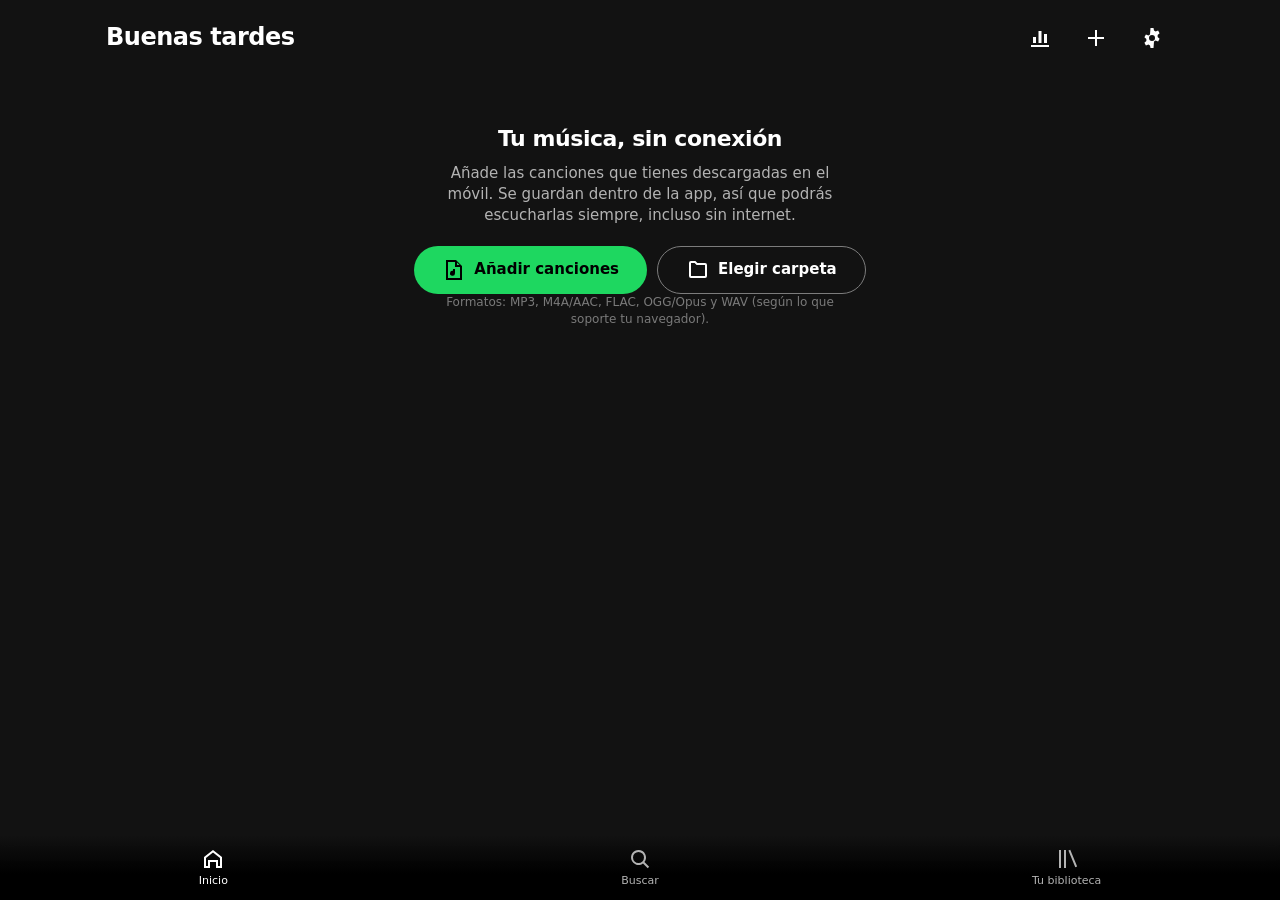
<file: index.html>
<!doctype html>
<html lang="es">
<head>
  <meta charset="utf-8">
  <meta name="viewport" content="width=device-width, initial-scale=1, viewport-fit=cover">
  <meta name="theme-color" content="#121212">
  <meta name="description" content="Reproductor para la música descargada en tu móvil">
  <meta name="apple-mobile-web-app-capable" content="yes">
  <meta name="mobile-web-app-capable" content="yes">
  <meta name="apple-mobile-web-app-status-bar-style" content="black-translucent">
  <meta name="apple-mobile-web-app-title" content="LocalMusic">
  <title>LocalMusic</title>
  <link rel="manifest" href="manifest.webmanifest">
  <link rel="icon" href="icons/icon.svg" type="image/svg+xml">
  <link rel="apple-touch-icon" href="icons/icon-192.png">
  <link rel="stylesheet" href="css/styles.css">
</head>
<body>
  <div id="app">
    <main id="view" tabindex="-1"></main>

    <!-- Mini reproductor -->
    <div id="mini" class="mini hidden" role="region" aria-label="Reproduciendo">
      <button class="mini-open" id="mini-open" aria-label="Abrir reproductor">
        <img id="mini-cover" class="cover" alt="">
        <span class="mini-text">
          <span id="mini-title" class="mini-title"></span>
          <span id="mini-artist" class="mini-artist"></span>
        </span>
      </button>
      <button class="icon-btn" id="mini-like" aria-label="Me gusta"></button>
      <button class="icon-btn" id="mini-play" aria-label="Reproducir"></button>
      <div class="mini-progress"><div id="mini-bar"></div></div>
    </div>

    <!-- Navegación inferior -->
    <nav id="tabs" class="tabs">
      <a href="#/" data-tab="home"><span data-icon="home"></span>Inicio</a>
      <a href="#/search" data-tab="search"><span data-icon="search"></span>Buscar</a>
      <a href="#/library" data-tab="library"><span data-icon="library"></span>Tu biblioteca</a>
    </nav>
  </div>

  <!-- Reproductor a pantalla completa -->
  <section id="player" class="player" aria-hidden="true" aria-label="Reproductor">
    <header class="player-head">
      <button class="icon-btn" id="player-close" aria-label="Cerrar reproductor"></button>
      <div class="player-context">
        <small>REPRODUCIENDO DESDE</small>
        <span id="player-from">Tu biblioteca</span>
      </div>
      <button class="icon-btn" id="player-more" aria-label="Más opciones"></button>
    </header>
    <div class="player-art"><img id="player-cover" class="cover" alt=""></div>
    <div class="player-meta">
      <div class="player-titles">
        <h2 id="player-title"></h2>
        <button id="player-artist" class="link"></button>
      </div>
      <button class="icon-btn" id="player-like" aria-label="Me gusta"></button>
    </div>
    <div class="seek">
      <input type="range" id="seek" min="0" max="1000" value="0" step="1" aria-label="Posición">
      <div class="times"><span id="t-cur">0:00</span><span id="t-dur">0:00</span></div>
    </div>
    <div class="controls">
      <button class="icon-btn" id="btn-shuffle" aria-label="Aleatorio"></button>
      <button class="icon-btn big" id="btn-prev" aria-label="Anterior"></button>
      <button class="play-btn" id="btn-play" aria-label="Reproducir"></button>
      <button class="icon-btn big" id="btn-next" aria-label="Siguiente"></button>
      <button class="icon-btn" id="btn-repeat" aria-label="Repetir"></button>
    </div>
    <div class="player-foot">
      <button class="icon-btn" id="btn-queue" aria-label="Cola de reproducción"></button>
    </div>
  </section>

  <!-- Hoja de acciones / diálogos -->
  <div id="sheet-backdrop" class="backdrop hidden"></div>
  <div id="sheet" class="sheet hidden" role="dialog" aria-modal="true"></div>

  <div id="toast" class="toast hidden" role="status" aria-live="polite"></div>

  <input type="file" id="file-input" accept="audio/*,.mp3,.m4a,.aac,.flac,.ogg,.opus,.wav" multiple hidden>
  <input type="file" id="folder-input" webkitdirectory multiple hidden>
  <input type="file" id="backup-input" accept="application/json,.json" hidden>

  <audio id="audio" preload="auto"></audio>

  <script type="module" src="js/app.js"></script>
</body>
</html>
</file>
<file: css/styles.css>
:root {
  --bg: #121212;
  --bg-2: #181818;
  --bg-3: #242424;
  --bg-4: #2e2e2e;
  --text: #ffffff;
  --muted: #b3b3b3;
  --dim: #7a7a7a;
  --accent: #1ed760;
  --accent-ink: #000;
  --danger: #ff5c5c;
  --radius: 8px;
  --tabs-h: 64px;
  --mini-h: 60px;
  --safe-b: env(safe-area-inset-bottom, 0px);
  --safe-t: env(safe-area-inset-top, 0px);
  --hero: #3a3a3a;
  color-scheme: dark;
}

* { box-sizing: border-box; -webkit-tap-highlight-color: transparent; }
html, body { margin: 0; height: 100%; }
body {
  background: var(--bg);
  color: var(--text);
  font: 15px/1.4 system-ui, -apple-system, "Segoe UI", Roboto, "Helvetica Neue", Arial, sans-serif;
  overscroll-behavior-y: none;
}
button { font: inherit; color: inherit; background: none; border: 0; cursor: pointer; padding: 0; }
a { color: inherit; text-decoration: none; }
img { display: block; }
h1, h2, h3 { margin: 0; letter-spacing: -0.02em; }
.hidden { display: none !important; }
svg.i { width: 24px; height: 24px; fill: currentColor; flex: none; }

/* ---------- Estructura ---------- */
#view {
  min-height: 100vh;
  padding: calc(var(--safe-t) + 16px) 16px calc(var(--tabs-h) + var(--mini-h) + var(--safe-b) + 24px);
  outline: none;
  max-width: 1100px;
  margin: 0 auto;
}
#view.has-hero { padding-top: 0; }

.tabs {
  position: fixed; left: 0; right: 0; bottom: 0; z-index: 20;
  display: flex; justify-content: space-around;
  height: calc(var(--tabs-h) + var(--safe-b));
  padding-bottom: var(--safe-b);
  background: linear-gradient(to bottom, rgba(18,18,18,.85), #000 60%);
  backdrop-filter: blur(8px);
}
.tabs a {
  flex: 1; display: flex; flex-direction: column; align-items: center; justify-content: center;
  gap: 2px; font-size: 11px; color: var(--muted);
}
.tabs a.active { color: var(--text); }

/* ---------- Mini reproductor ---------- */
.mini {
  position: fixed; z-index: 21;
  left: 8px; right: 8px;
  bottom: calc(var(--tabs-h) + var(--safe-b) + 4px);
  height: var(--mini-h);
  display: flex; align-items: center; gap: 4px;
  padding: 0 6px 0 8px;
  border-radius: var(--radius);
  background: var(--mini-bg, #3b3b3b);
  transition: background .4s;
  overflow: hidden;
  max-width: 1084px; margin: 0 auto;
}
.mini-open { flex: 1; display: flex; align-items: center; gap: 10px; min-width: 0; text-align: left; height: 100%; }
.mini .cover { width: 42px; height: 42px; border-radius: 4px; }
.mini-text { display: flex; flex-direction: column; min-width: 0; }
.mini-title, .mini-artist { white-space: nowrap; overflow: hidden; text-overflow: ellipsis; }
.mini-title { font-weight: 600; font-size: 14px; }
.mini-artist { font-size: 13px; color: rgba(255,255,255,.7); }
.mini-progress { position: absolute; left: 8px; right: 8px; bottom: 0; height: 2px; background: rgba(255,255,255,.25); border-radius: 2px; }
.mini-progress div { height: 100%; width: 0; background: #fff; border-radius: 2px; }

.icon-btn { width: 44px; height: 44px; display: inline-flex; align-items: center; justify-content: center; color: var(--text); border-radius: 50%; flex: none; }
.icon-btn:active { transform: scale(.92); }
.icon-btn.on { color: var(--accent); }
.icon-btn.liked { color: var(--accent); }
.icon-btn.big svg.i { width: 36px; height: 36px; }

/* ---------- Tipos de cabecera ---------- */
.page-head { display: flex; align-items: center; gap: 12px; margin-bottom: 16px; }
.page-head h1 { font-size: 24px; flex: 1; }
.avatar { width: 32px; height: 32px; border-radius: 50%; background: var(--accent); color: #000; display: grid; place-items: center; font-weight: 700; }
.section-title { font-size: 20px; margin: 24px 0 12px; }

.chips { display: flex; gap: 8px; overflow-x: auto; padding-bottom: 4px; margin-bottom: 12px; scrollbar-width: none; }
.chips::-webkit-scrollbar { display: none; }
.chip { padding: 6px 14px; border-radius: 999px; background: var(--bg-3); white-space: nowrap; font-size: 13px; }
.chip.active { background: var(--accent); color: var(--accent-ink); }

/* ---------- Accesos rápidos (inicio) ---------- */
.quick { display: grid; grid-template-columns: repeat(2, 1fr); gap: 8px; }
@media (min-width: 720px) { .quick { grid-template-columns: repeat(4, 1fr); } }
.quick a, .quick button {
  display: flex; align-items: center; gap: 10px; height: 56px; overflow: hidden;
  background: rgba(255,255,255,.08); border-radius: 4px; font-weight: 600; font-size: 13px; text-align: left;
}
.quick .cover { width: 56px; height: 56px; flex: none; }
.quick span { overflow: hidden; display: -webkit-box; -webkit-line-clamp: 2; -webkit-box-orient: vertical; padding-right: 8px; }

/* ---------- Carruseles y rejillas ---------- */
.row { display: grid; grid-auto-flow: column; grid-auto-columns: 140px; gap: 14px; overflow-x: auto; padding-bottom: 6px; scrollbar-width: none; }
.row::-webkit-scrollbar { display: none; }
.grid { display: grid; grid-template-columns: repeat(auto-fill, minmax(140px, 1fr)); gap: 18px 14px; }
.card { display: block; min-width: 0; }
.card .cover { width: 100%; aspect-ratio: 1; height: auto; border-radius: 6px; box-shadow: 0 8px 24px rgba(0,0,0,.5); }
.card.round .cover { border-radius: 50%; }
.card .t { margin-top: 8px; font-size: 13px; font-weight: 600; white-space: nowrap; overflow: hidden; text-overflow: ellipsis; }
.card .s { font-size: 12px; color: var(--muted); white-space: nowrap; overflow: hidden; text-overflow: ellipsis; }
.card.round .t, .card.round .s { text-align: center; }

.cover { background: var(--bg-4); object-fit: cover; }
.cover.ph { background: linear-gradient(135deg, #3d3d3d, #232323); }

/* ---------- Listas de canciones ---------- */
.list { display: flex; flex-direction: column; }
.item {
  display: flex; align-items: center; gap: 12px;
  min-height: 60px; padding: 6px 0; text-align: left; width: 100%;
}
.item .cover { width: 48px; height: 48px; border-radius: 4px; flex: none; }
.item.round .cover { border-radius: 50%; }
.item .num { width: 24px; text-align: center; color: var(--muted); flex: none; font-variant-numeric: tabular-nums; }
.item .txt { flex: 1; min-width: 0; }
.item .t { white-space: nowrap; overflow: hidden; text-overflow: ellipsis; }
.item .s { font-size: 13px; color: var(--muted); white-space: nowrap; overflow: hidden; text-overflow: ellipsis; display: flex; align-items: center; gap: 4px; }
.item.playing .t { color: var(--accent); }
.item .more { color: var(--muted); }
.item .dl { color: var(--accent); width: 14px; height: 14px; }
.item .eq { display: none; }
.item.playing .eq { display: inline-block; }
.eq { width: 12px; height: 12px; color: var(--accent); }

/* ---------- Cabecera de álbum / playlist ---------- */
.hero {
  margin: 0 -16px 8px;
  padding: calc(var(--safe-t) + 56px) 16px 16px;
  background: linear-gradient(to bottom, var(--hero) 0%, color-mix(in srgb, var(--hero) 40%, var(--bg)) 70%, var(--bg) 100%);
  position: relative;
}
.hero .back { position: absolute; top: calc(var(--safe-t) + 8px); left: 8px; }
.hero .hero-cover { width: min(60vw, 240px); aspect-ratio: 1; height: auto; margin: 0 auto 20px; box-shadow: 0 12px 40px rgba(0,0,0,.55); border-radius: 4px; }
.hero.round .hero-cover { border-radius: 50%; }
.hero h1 { font-size: 26px; line-height: 1.15; }
.hero .sub { color: var(--muted); font-size: 13px; margin-top: 6px; }
.hero .owner { display: flex; align-items: center; gap: 8px; margin-top: 8px; font-weight: 600; font-size: 13px; }
.actions { display: flex; align-items: center; gap: 4px; margin-top: 8px; }
.actions .grow { flex: 1; }
.play-btn {
  width: 56px; height: 56px; border-radius: 50%; background: var(--accent); color: var(--accent-ink);
  display: inline-flex; align-items: center; justify-content: center; flex: none;
  box-shadow: 0 8px 18px rgba(0,0,0,.35);
}
.play-btn svg.i { width: 28px; height: 28px; }
.play-btn:active { transform: scale(.95); }

/* ---------- Buscar ---------- */
.search-box {
  display: flex; align-items: center; gap: 8px; background: #fff; color: #000; border-radius: 6px;
  padding: 0 12px; height: 46px; margin-bottom: 16px; position: sticky; top: calc(var(--safe-t) + 8px); z-index: 5;
}
.search-box input { flex: 1; border: 0; outline: none; font: inherit; font-size: 16px; background: transparent; color: #000; }
.genres { display: grid; grid-template-columns: repeat(auto-fill, minmax(150px, 1fr)); gap: 12px; }
.genre { height: 96px; border-radius: 8px; padding: 12px; font-weight: 700; font-size: 16px; position: relative; overflow: hidden; text-align: left; }
.genre img { position: absolute; width: 64px; height: 64px; right: -10px; bottom: -4px; transform: rotate(25deg); box-shadow: 0 4px 12px rgba(0,0,0,.4); }

/* ---------- Estado vacío ---------- */
.empty { text-align: center; padding: 48px 16px; color: var(--muted); }
.empty h2 { color: var(--text); font-size: 22px; margin-bottom: 8px; }
.empty p { max-width: 420px; margin: 0 auto 20px; }
.btn {
  display: inline-flex; align-items: center; justify-content: center; gap: 8px;
  height: 48px; padding: 0 28px; border-radius: 999px; font-weight: 700;
  background: var(--text); color: #000;
}
.btn.accent { background: var(--accent); color: var(--accent-ink); }
.btn.ghost { background: transparent; color: var(--text); border: 1px solid #7c7c7c; }
.btn.small { height: 36px; padding: 0 18px; font-size: 13px; }
.btn-row { display: flex; gap: 10px; justify-content: center; flex-wrap: wrap; }
.hint { font-size: 12px; color: var(--dim); margin-top: 16px; }

/* ---------- Reproductor completo ---------- */
.player {
  position: fixed; inset: 0; z-index: 40;
  display: flex; flex-direction: column;
  padding: calc(var(--safe-t) + 8px) 24px calc(var(--safe-b) + 16px);
  background: linear-gradient(to bottom, var(--player-bg, #444) 0%, #121212 85%);
  transform: translateY(100%);
  transition: transform .32s cubic-bezier(.2,.8,.2,1);
  visibility: hidden;
}
.player.open { transform: none; visibility: visible; }
.player-head { display: flex; align-items: center; gap: 8px; margin: 0 -12px; }
.player-context { flex: 1; text-align: center; min-width: 0; }
.player-context small { display: block; font-size: 10px; letter-spacing: .12em; color: rgba(255,255,255,.75); }
.player-context span { font-weight: 700; font-size: 13px; display: block; white-space: nowrap; overflow: hidden; text-overflow: ellipsis; }
.player-art { flex: 1; display: flex; align-items: center; justify-content: center; min-height: 0; padding: 24px 0; }
.player-art .cover { width: 100%; max-width: min(420px, 100%); max-height: 100%; aspect-ratio: 1; height: auto; object-fit: cover; border-radius: 8px; box-shadow: 0 16px 48px rgba(0,0,0,.55); }
.player-meta { display: flex; align-items: center; gap: 12px; max-width: 520px; width: 100%; margin: 0 auto; }
.player-titles { flex: 1; min-width: 0; }
.player-titles h2 { font-size: 22px; white-space: nowrap; overflow: hidden; text-overflow: ellipsis; }
.player-titles .link { color: rgba(255,255,255,.75); font-size: 15px; white-space: nowrap; overflow: hidden; text-overflow: ellipsis; max-width: 100%; display: block; text-align: left; }
.seek { max-width: 520px; width: 100%; margin: 14px auto 0; }
.seek input { width: 100%; margin: 0; }
.times { display: flex; justify-content: space-between; font-size: 11px; color: rgba(255,255,255,.7); font-variant-numeric: tabular-nums; margin-top: 2px; }
.controls { display: flex; align-items: center; justify-content: space-between; max-width: 520px; width: 100%; margin: 6px auto 0; }
.controls .play-btn { width: 64px; height: 64px; background: #fff; color: #000; }
.controls .play-btn svg.i { width: 32px; height: 32px; }
.player-foot { display: flex; justify-content: flex-end; max-width: 520px; width: 100%; margin: 6px auto 0; }
.icon-btn .dot { position: absolute; }
#btn-repeat { position: relative; }
#btn-repeat[data-mode="one"]::after { content: "1"; position: absolute; top: 6px; right: 6px; font-size: 9px; font-weight: 800; background: var(--accent); color: #000; border-radius: 50%; width: 12px; height: 12px; display: grid; place-items: center; }

input[type=range] {
  -webkit-appearance: none; appearance: none; height: 20px; background: transparent; cursor: pointer;
  --p: 0%;
}
input[type=range]::-webkit-slider-runnable-track { height: 4px; border-radius: 2px; background: linear-gradient(to right, #fff var(--p), rgba(255,255,255,.3) var(--p)); }
input[type=range]::-moz-range-track { height: 4px; border-radius: 2px; background: rgba(255,255,255,.3); }
input[type=range]::-moz-range-progress { height: 4px; border-radius: 2px; background: #fff; }
input[type=range]::-webkit-slider-thumb { -webkit-appearance: none; width: 12px; height: 12px; border-radius: 50%; background: #fff; margin-top: -4px; }
input[type=range]::-moz-range-thumb { width: 12px; height: 12px; border: 0; border-radius: 50%; background: #fff; }

/* ---------- Hoja inferior ---------- */
.backdrop { position: fixed; inset: 0; z-index: 50; background: rgba(0,0,0,.6); }
.sheet {
  position: fixed; left: 0; right: 0; bottom: 0; z-index: 51;
  max-height: 85vh; overflow-y: auto;
  background: var(--bg-3); border-radius: 14px 14px 0 0;
  padding: 8px 16px calc(var(--safe-b) + 16px);
  max-width: 640px; margin: 0 auto;
  animation: up .22s ease-out;
}
@keyframes up { from { transform: translateY(40px); opacity: 0; } }
.sheet .grab { width: 36px; height: 4px; border-radius: 2px; background: #5a5a5a; margin: 4px auto 12px; }
.sheet .sheet-head { display: flex; align-items: center; gap: 12px; padding-bottom: 12px; border-bottom: 1px solid #3a3a3a; margin-bottom: 4px; }
.sheet .sheet-head .cover { width: 48px; height: 48px; border-radius: 4px; }
.sheet h3 { font-size: 17px; }
.sheet .opt { display: flex; align-items: center; gap: 16px; width: 100%; height: 52px; text-align: left; font-size: 15px; }
.sheet .opt.danger { color: var(--danger); }
.sheet .opt svg.i { color: var(--muted); }
.sheet .opt.danger svg.i { color: var(--danger); }
.sheet .field { width: 100%; height: 48px; border-radius: 6px; border: 1px solid #555; background: var(--bg-2); color: var(--text); padding: 0 12px; font: inherit; font-size: 16px; margin: 8px 0 16px; }
.sheet .queue-label { font-weight: 700; margin: 12px 0 4px; }

/* ---------- Toast ---------- */
.toast {
  position: fixed; z-index: 60; left: 50%; transform: translateX(-50%);
  bottom: calc(var(--tabs-h) + var(--mini-h) + var(--safe-b) + 16px);
  background: #fff; color: #000; padding: 10px 16px; border-radius: 8px; font-weight: 600; font-size: 14px;
  max-width: calc(100% - 32px); box-shadow: 0 8px 24px rgba(0,0,0,.4);
}

.storage { font-size: 12px; color: var(--dim); margin-top: 32px; text-align: center; }
.storage .bar { height: 4px; background: var(--bg-4); border-radius: 2px; margin: 6px auto 0; max-width: 260px; overflow: hidden; }
.storage .bar div { height: 100%; background: var(--accent); }

@media (min-width: 900px) {
  .hero { display: flex; align-items: flex-end; gap: 24px; padding-top: 72px; }
  .hero .hero-cover { margin: 0; width: 200px; }
  .hero h1 { font-size: 44px; }
}
@media (prefers-reduced-motion: reduce) {
  * { transition: none !important; animation: none !important; }
}

/* ---------- Estadísticas ---------- */
.stat-banner {
  display: flex; align-items: center; gap: 12px; margin-top: 16px; padding: 14px 16px;
  border-radius: 10px; background: linear-gradient(120deg, #1d4d36, #1e3264);
}
.stat-banner .txt { flex: 1; min-width: 0; }
.stat-banner .t { font-weight: 700; }
.stat-banner .s { font-size: 13px; color: rgba(255,255,255,.75); }
.stat-hero {
  border-radius: 12px; padding: 20px 18px; margin-bottom: 12px;
  background: linear-gradient(135deg, #1ed76033, #1e326499), var(--bg-2);
}
.stat-hero small { color: var(--muted); font-size: 13px; }
.stat-hero .big { font-size: 44px; font-weight: 800; letter-spacing: -0.03em; line-height: 1.1; margin: 4px 0; font-variant-numeric: tabular-nums; }
.stat-hero .big span { font-size: 22px; font-weight: 700; color: var(--muted); margin: 0 6px 0 2px; }
.stat-hero .sub { color: var(--muted); font-size: 13px; }
.tiles { display: grid; grid-template-columns: repeat(2, 1fr); gap: 10px; }
@media (min-width: 720px) { .tiles { grid-template-columns: repeat(4, 1fr); } }
.tile { background: var(--bg-2); border-radius: 10px; padding: 14px; }
.tile .v { font-size: 26px; font-weight: 800; font-variant-numeric: tabular-nums; display: flex; align-items: center; gap: 6px; }
.tile .v svg.i { color: #ff8a3d; width: 22px; height: 22px; }
.tile .l { font-size: 12px; color: var(--muted); }
.panel { background: var(--bg-2); border-radius: 10px; padding: 16px; margin-top: 12px; }
.panel h2 { font-size: 16px; }
.panel .cap { font-size: 13px; color: var(--muted); margin: 2px 0 12px; min-height: 18px; }
.chart { display: flex; align-items: flex-end; gap: 3px; height: 140px; }
.chart button { flex: 1; height: 100%; display: flex; align-items: flex-end; min-width: 0; }
.chart button i { display: block; width: 100%; border-radius: 3px 3px 0 0; background: #3e7c5a; min-height: 2px; transition: background .15s; }
.chart button.zero i { background: #333; }
.chart button.sel i, .chart button:hover i { background: var(--accent); }
.chart-x { display: flex; gap: 3px; margin-top: 6px; }
.chart-x span { flex: 1; text-align: center; font-size: 10px; color: var(--dim); white-space: nowrap; overflow: visible; min-width: 0; }
.chart.hours { height: 90px; gap: 2px; }
.rank { width: 22px; text-align: center; color: var(--muted); font-weight: 700; flex: none; font-variant-numeric: tabular-nums; }
.item .meta { font-size: 12px; color: var(--muted); text-align: right; flex: none; font-variant-numeric: tabular-nums; }
.hist-day { font-size: 13px; font-weight: 700; color: var(--muted); margin: 14px 0 2px; }

.sort-row { display: flex; align-items: center; justify-content: space-between; gap: 8px; padding: 4px 0 8px; color: var(--muted); font-size: 13px; }
</file>
